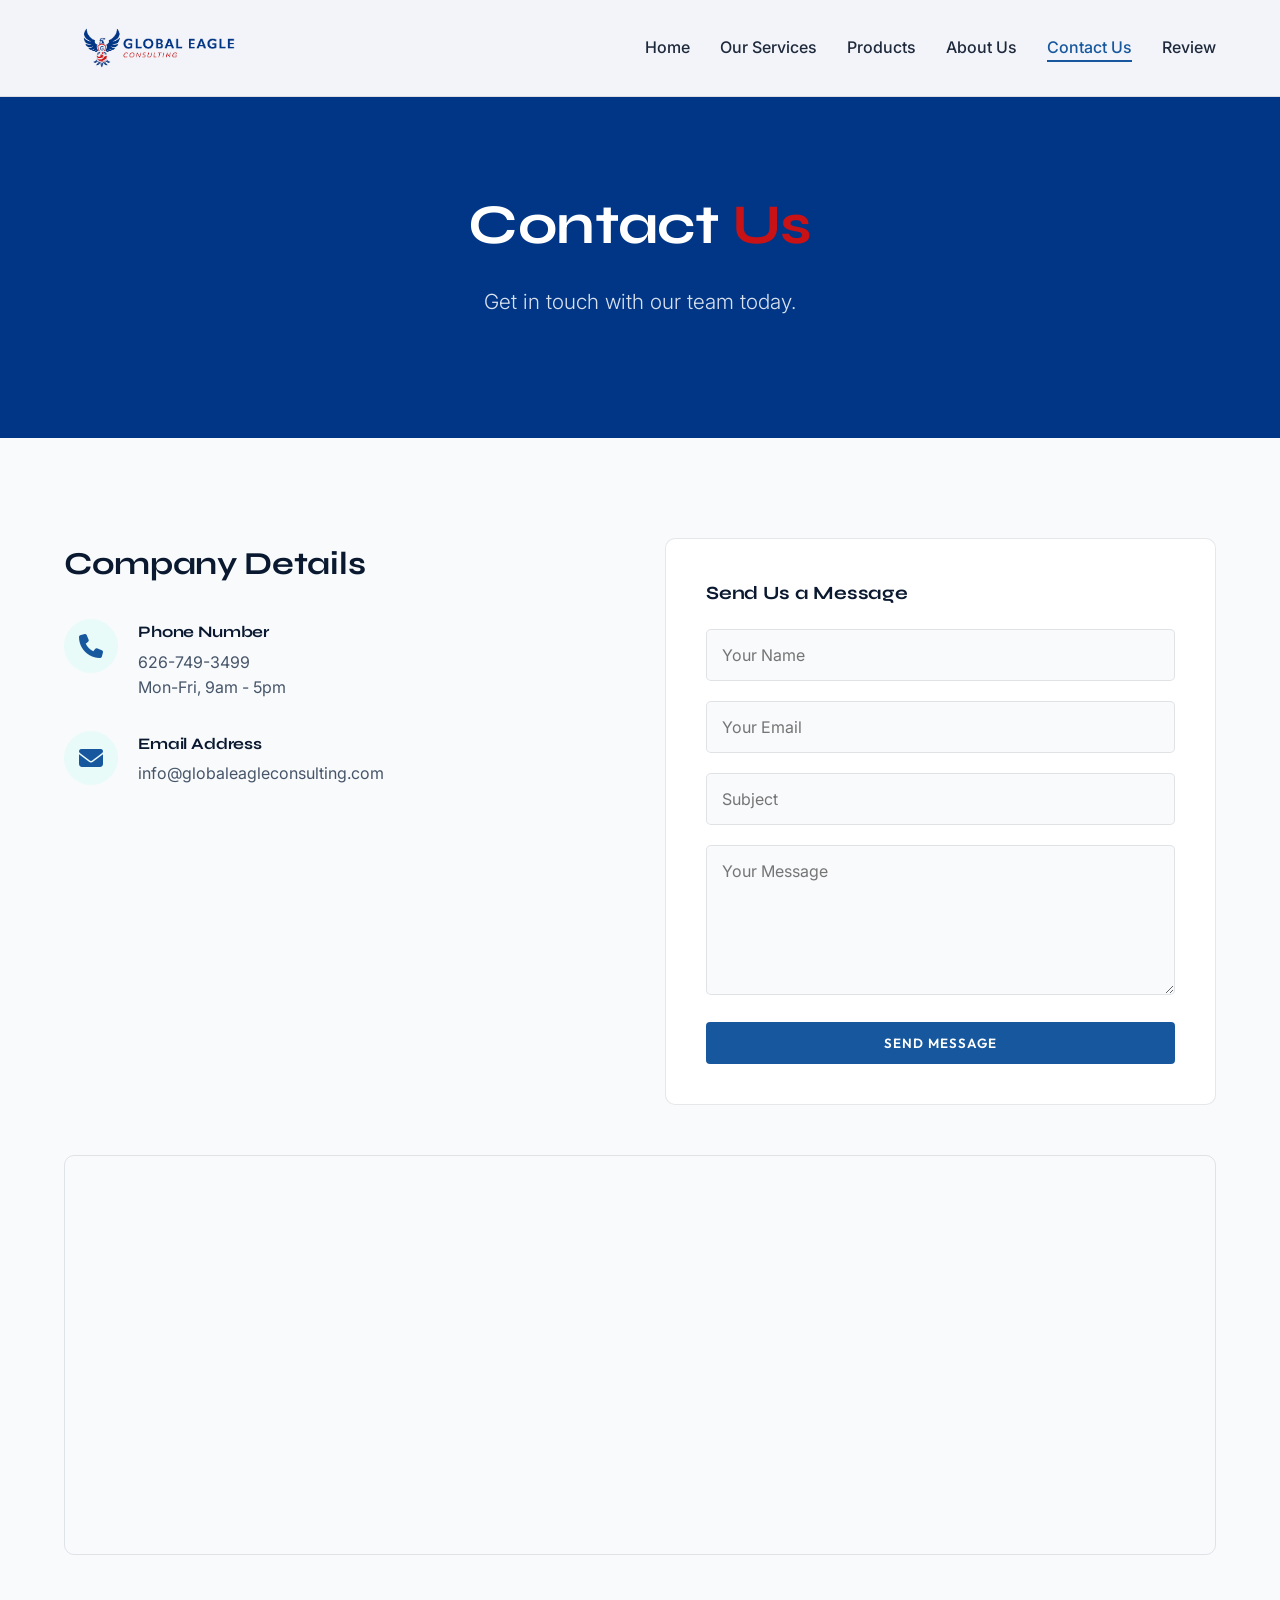
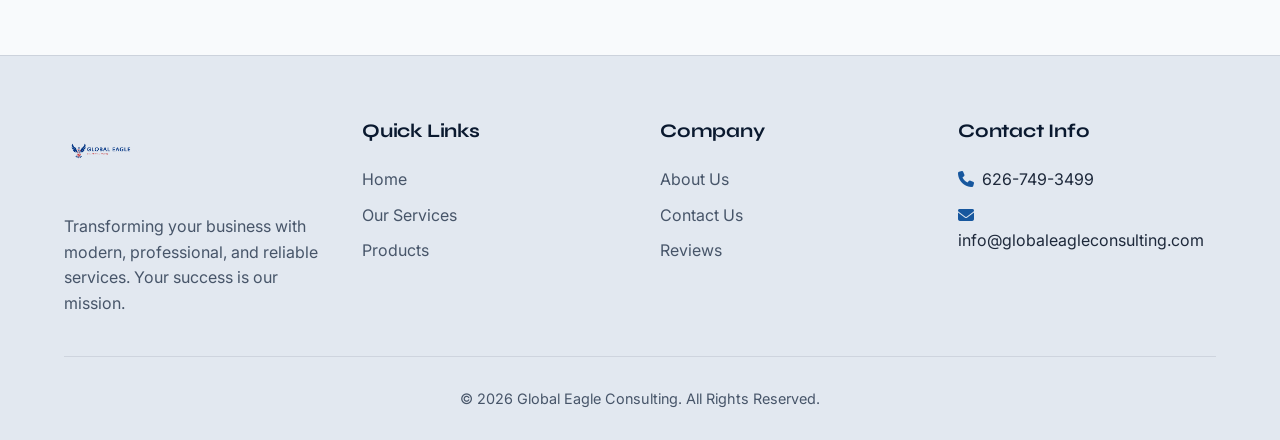
<file: contact.html>
<!DOCTYPE html>
<html lang="en">
<head>
  <meta charset="UTF-8">
  <meta name="viewport" content="width=device-width, initial-scale=1.0">
  <title>Contact Us - Global Eagle Consulting</title>
  <link rel="stylesheet" href="css/style.css">
  <link rel="stylesheet" href="https://cdnjs.cloudflare.com/ajax/libs/font-awesome/6.4.0/css/all.min.css">
</head>
<body>

  <div id="app-header"></div>

  <section class="page-header" style="background-color: #013686; padding-top: 180px; padding-bottom: 120px; border-bottom: none;">
    <div class="animate-on-scroll">
      <h1 style="color: #ffffff; font-size: 3.5rem; margin-bottom: 15px;">Contact <span style="color: #c91216;">Us</span></h1>
      <p style="color: rgba(255, 255, 255, 0.85); font-size: 1.3rem; max-width: 700px; margin: 0 auto; font-weight: 300;">Get in touch with our team today.</p>
    </div>
  </section>

  <section class="section">
    <div class="contact-container animate-on-scroll">
      
      <div class="contact-info">
        <h2 style="margin-bottom: 30px; font-size: 2rem;">Company Details</h2>
        
        <div class="contact-info-item">
          <i class="fas fa-phone"></i>
          <div>
            <h4 style="margin-bottom: 5px;">Phone Number</h4>
            <p style="color: var(--text-muted);">626-749-3499<br>Mon-Fri, 9am - 5pm</p>
          </div>
        </div>
        
        <div class="contact-info-item">
          <i class="fas fa-envelope"></i>
          <div>
            <h4 style="margin-bottom: 5px;">Email Address</h4>
            <p style="color: var(--text-muted);">info@globaleagleconsulting.com</p>
          </div>
        </div>
      </div>

      <div class="contact-form-wrapper">
        <form class="contact-form" onsubmit="event.preventDefault(); alert('Message sent successfully!');">
          <h3 style="margin-bottom: 20px;">Send Us a Message</h3>
          <div class="form-group">
            <input type="text" class="form-control" placeholder="Your Name" required>
          </div>
          <div class="form-group">
            <input type="email" class="form-control" placeholder="Your Email" required>
          </div>
          <div class="form-group">
            <input type="text" class="form-control" placeholder="Subject" required>
          </div>
          <div class="form-group">
            <textarea class="form-control" placeholder="Your Message" required></textarea>
          </div>
          <button type="submit" class="btn btn-solid" style="width: 100%;">Send Message</button>
        </form>
      </div>
      
    </div>

    <div class="map-container animate-on-scroll">
      <iframe src="https://www.google.com/maps/embed?pb=!1m18!1m12!1m3!1d193595.25280018596!2d-74.11976246479007!3d40.69766374853032!2m3!1f0!2f0!3f0!3m2!1i1024!2i768!4f13.1!3m3!1m2!1s0x89c24fa5d33f083b%3A0xc80b8f06e177fe62!2sNew%20York%2C%20NY%2C%20USA!5e0!3m2!1sen!2s!4v1690000000000!5m2!1sen!2s" width="100%" height="100%" style="border:0;" allowfullscreen="" loading="lazy" referrerpolicy="no-referrer-when-downgrade"></iframe>
    </div>
  </section>

  <div id="app-footer"></div>

  <script src="js/components.js"></script>
  <script src="js/main.js"></script>
</body>
</html>
</file>
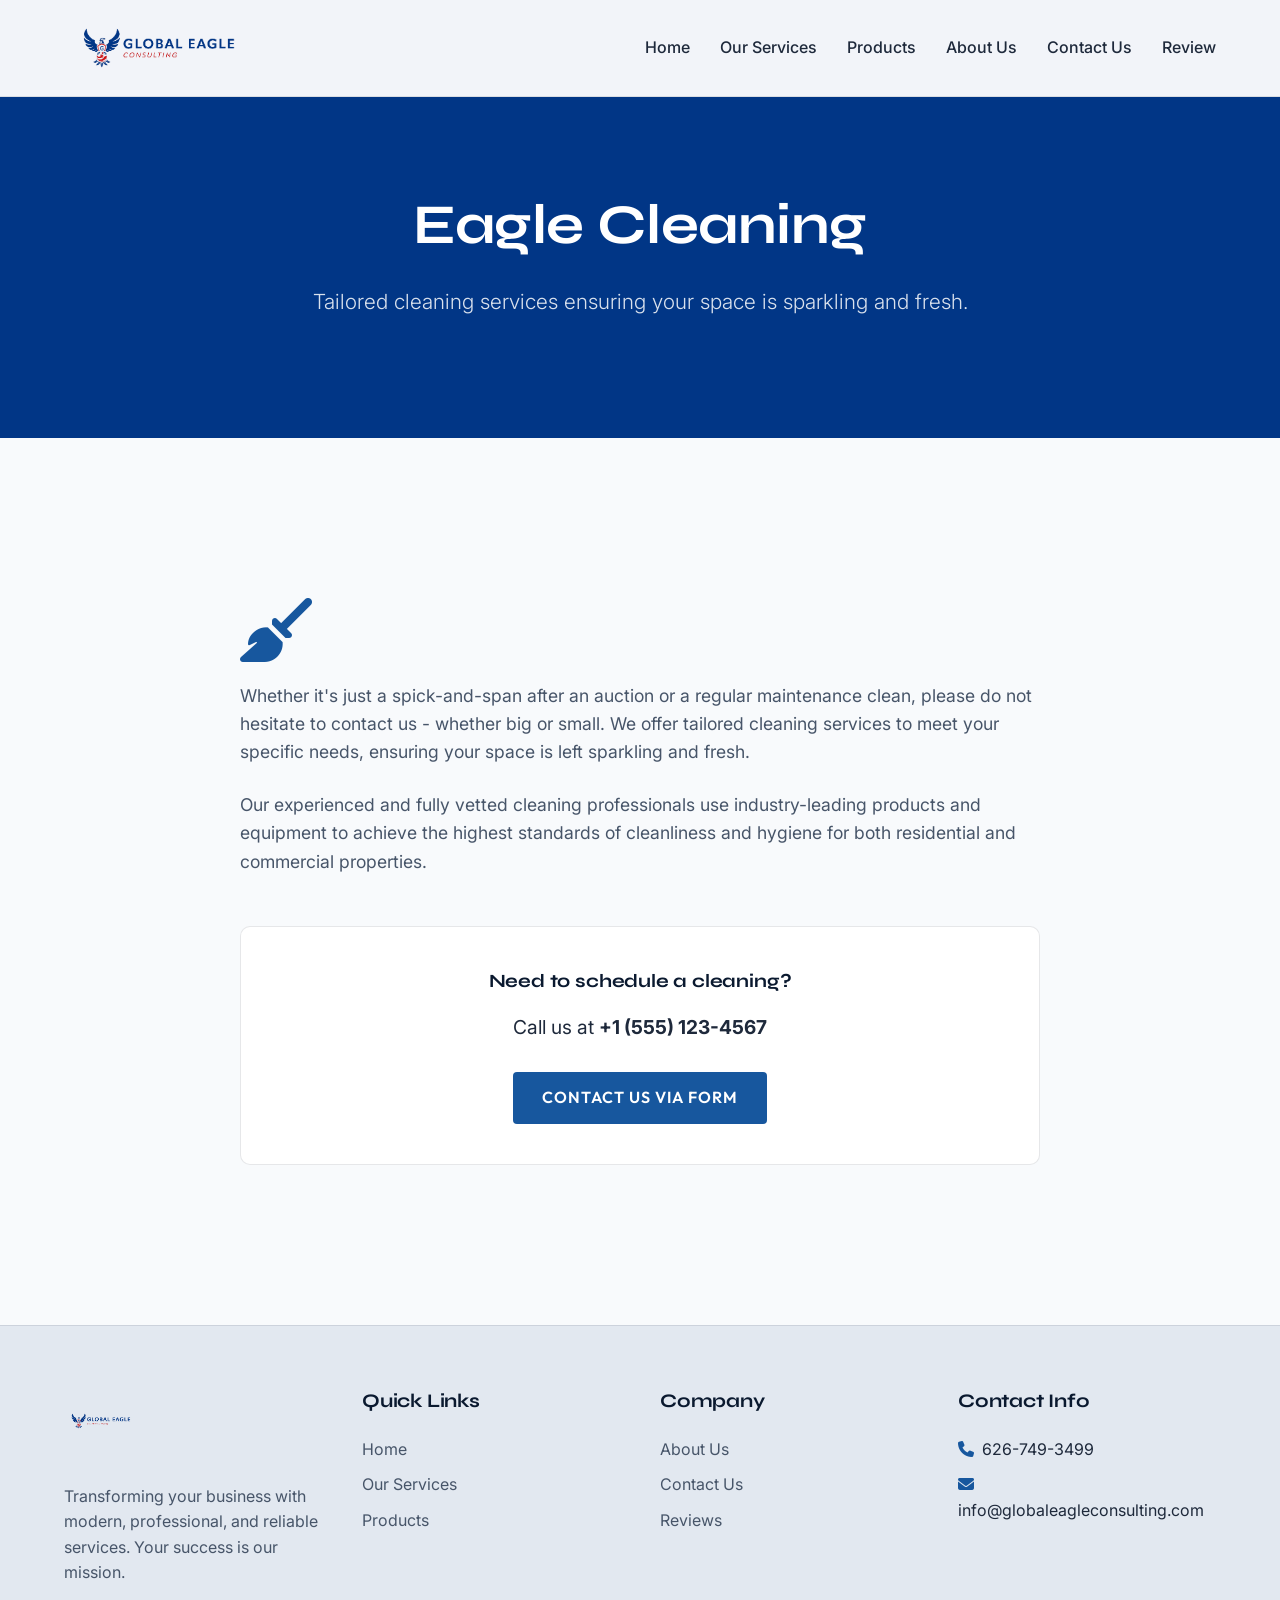
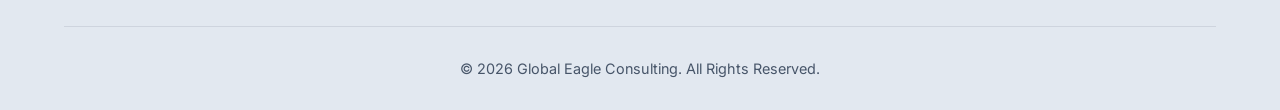
<file: eagle-cleaning.html>
<!DOCTYPE html>
<html lang="en">
<head>
  <meta charset="UTF-8">
  <meta name="viewport" content="width=device-width, initial-scale=1.0">
  <title>Eagle Cleaning - Global Eagle Consulting</title>
  <link rel="stylesheet" href="css/style.css">
  <link rel="stylesheet" href="https://cdnjs.cloudflare.com/ajax/libs/font-awesome/6.4.0/css/all.min.css">
</head>
<body>

  <div id="app-header"></div>

  <section class="page-header" style="background-color: #013686; padding-top: 180px; padding-bottom: 120px; border-bottom: none;">
    <div class="animate-on-scroll">
      <h1 style="color: #ffffff; font-size: 3.5rem; margin-bottom: 15px;">Eagle Cleaning</h1>
      <p style="color: rgba(255, 255, 255, 0.85); font-size: 1.3rem; max-width: 700px; margin: 0 auto; font-weight: 300;">Tailored cleaning services ensuring your space is sparkling and fresh.</p>
    </div>
  </section>

  <section class="section">
    <div class="service-detail-content animate-on-scroll">
      <i class="fas fa-broom" style="font-size: 4rem; color: var(--accent); margin-bottom: 20px;"></i>
      <p>Whether it's just a spick-and-span after an auction or a regular maintenance clean, please do not hesitate to contact us - whether big or small. We offer tailored cleaning services to meet your specific needs, ensuring your space is left sparkling and fresh.</p>
      
      <p>Our experienced and fully vetted cleaning professionals use industry-leading products and equipment to achieve the highest standards of cleanliness and hygiene for both residential and commercial properties.</p>

      <div class="service-contact-box">
        <h3>Need to schedule a cleaning?</h3>
        <p>Call us at <strong>+1 (555) 123-4567</strong></p>
        <a href="contact.html" class="btn btn-solid">Contact Us via Form</a>
      </div>
    </div>
  </section>

  <div id="app-footer"></div>

  <script src="js/components.js"></script>
  <script src="js/main.js"></script>
</body>
</html>
</file>
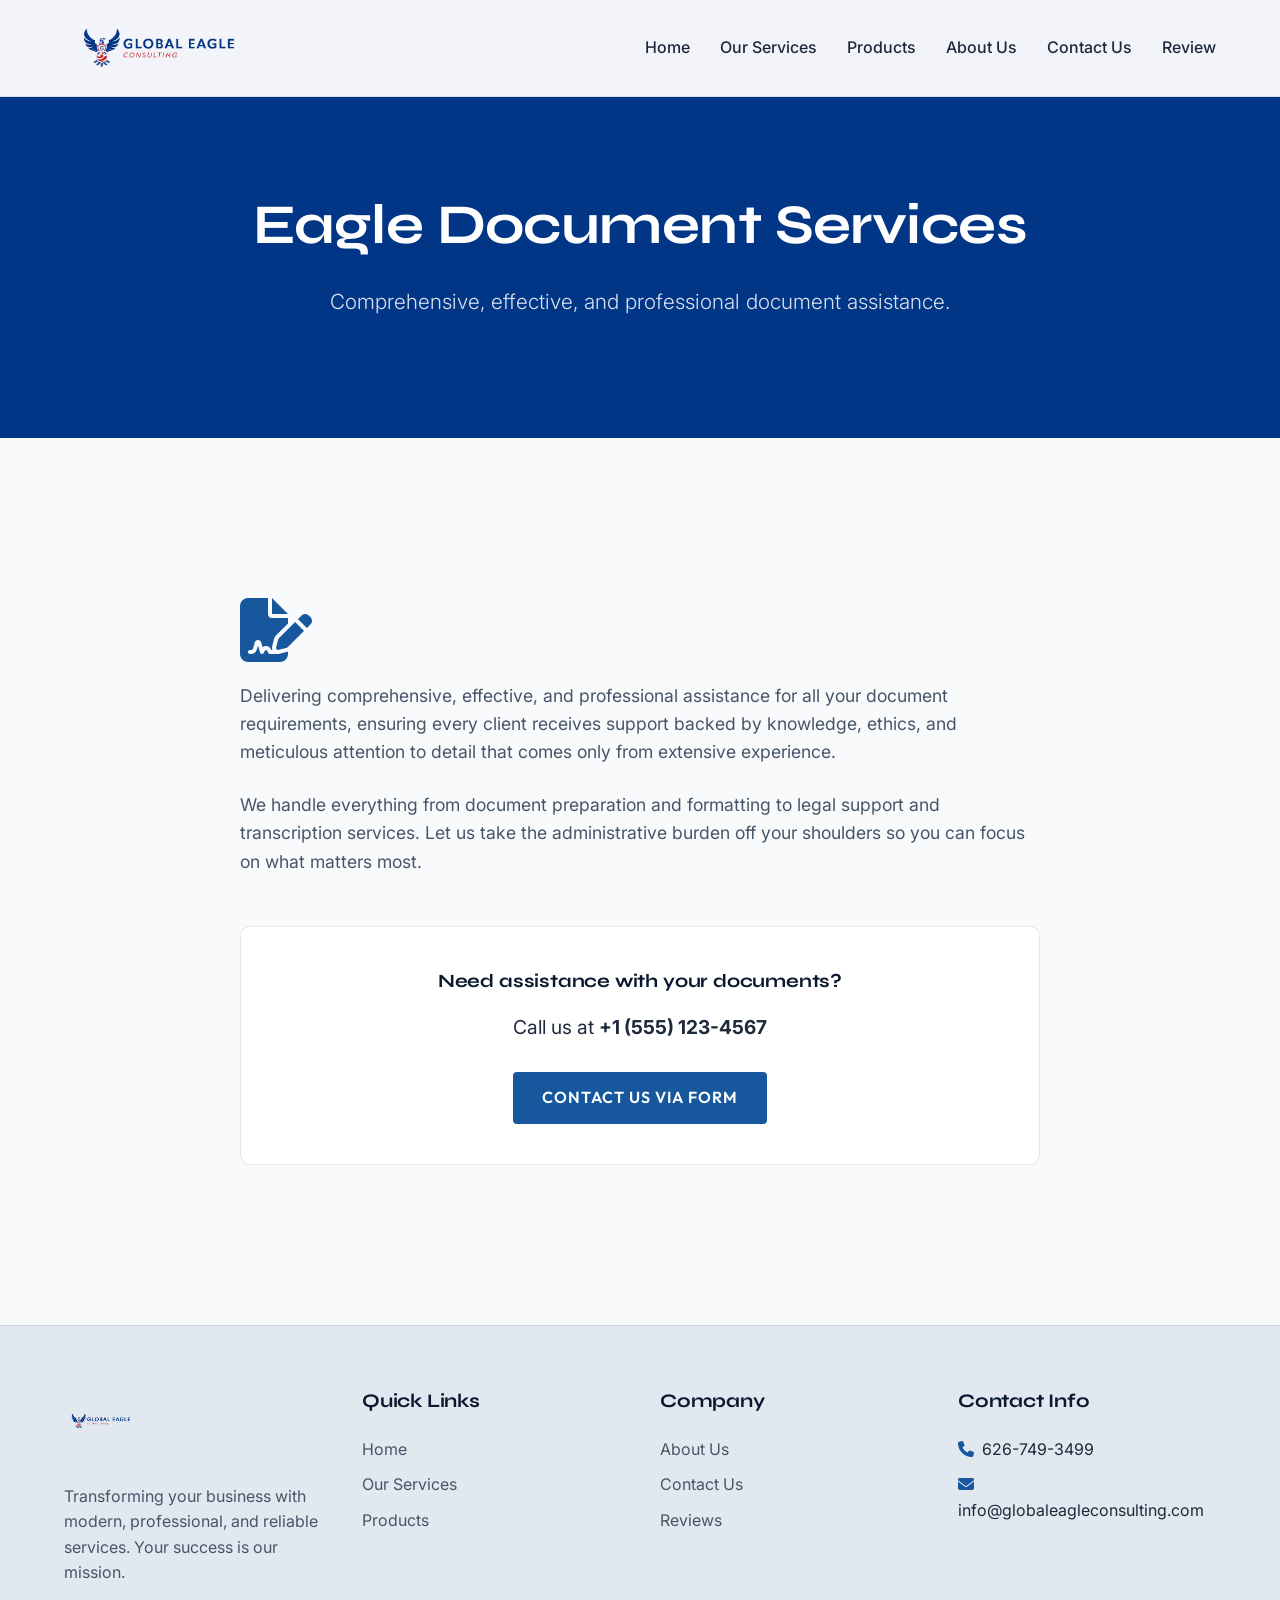
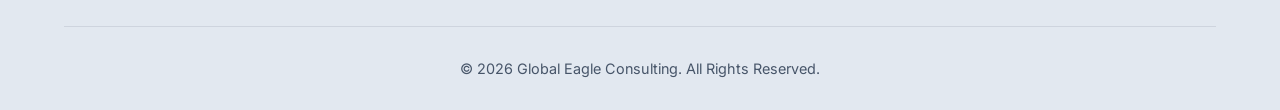
<file: eagle-document.html>
<!DOCTYPE html>
<html lang="en">
<head>
  <meta charset="UTF-8">
  <meta name="viewport" content="width=device-width, initial-scale=1.0">
  <title>Eagle Document Services - Global Eagle Consulting</title>
  <link rel="stylesheet" href="css/style.css">
  <link rel="stylesheet" href="https://cdnjs.cloudflare.com/ajax/libs/font-awesome/6.4.0/css/all.min.css">
</head>
<body>

  <div id="app-header"></div>

  <section class="page-header" style="background-color: #013686; padding-top: 180px; padding-bottom: 120px; border-bottom: none;">
    <div class="animate-on-scroll">
      <h1 style="color: #ffffff; font-size: 3.5rem; margin-bottom: 15px;">Eagle Document Services</h1>
      <p style="color: rgba(255, 255, 255, 0.85); font-size: 1.3rem; max-width: 700px; margin: 0 auto; font-weight: 300;">Comprehensive, effective, and professional document assistance.</p>
    </div>
  </section>

  <section class="section">
    <div class="service-detail-content animate-on-scroll">
      <i class="fas fa-file-signature" style="font-size: 4rem; color: var(--accent); margin-bottom: 20px;"></i>
      <p>Delivering comprehensive, effective, and professional assistance for all your document requirements, ensuring every client receives support backed by knowledge, ethics, and meticulous attention to detail that comes only from extensive experience.</p>
      
      <p>We handle everything from document preparation and formatting to legal support and transcription services. Let us take the administrative burden off your shoulders so you can focus on what matters most.</p>

      <div class="service-contact-box">
        <h3>Need assistance with your documents?</h3>
        <p>Call us at <strong>+1 (555) 123-4567</strong></p>
        <a href="contact.html" class="btn btn-solid">Contact Us via Form</a>
      </div>
    </div>
  </section>

  <div id="app-footer"></div>

  <script src="js/components.js"></script>
  <script src="js/main.js"></script>
</body>
</html>
</file>
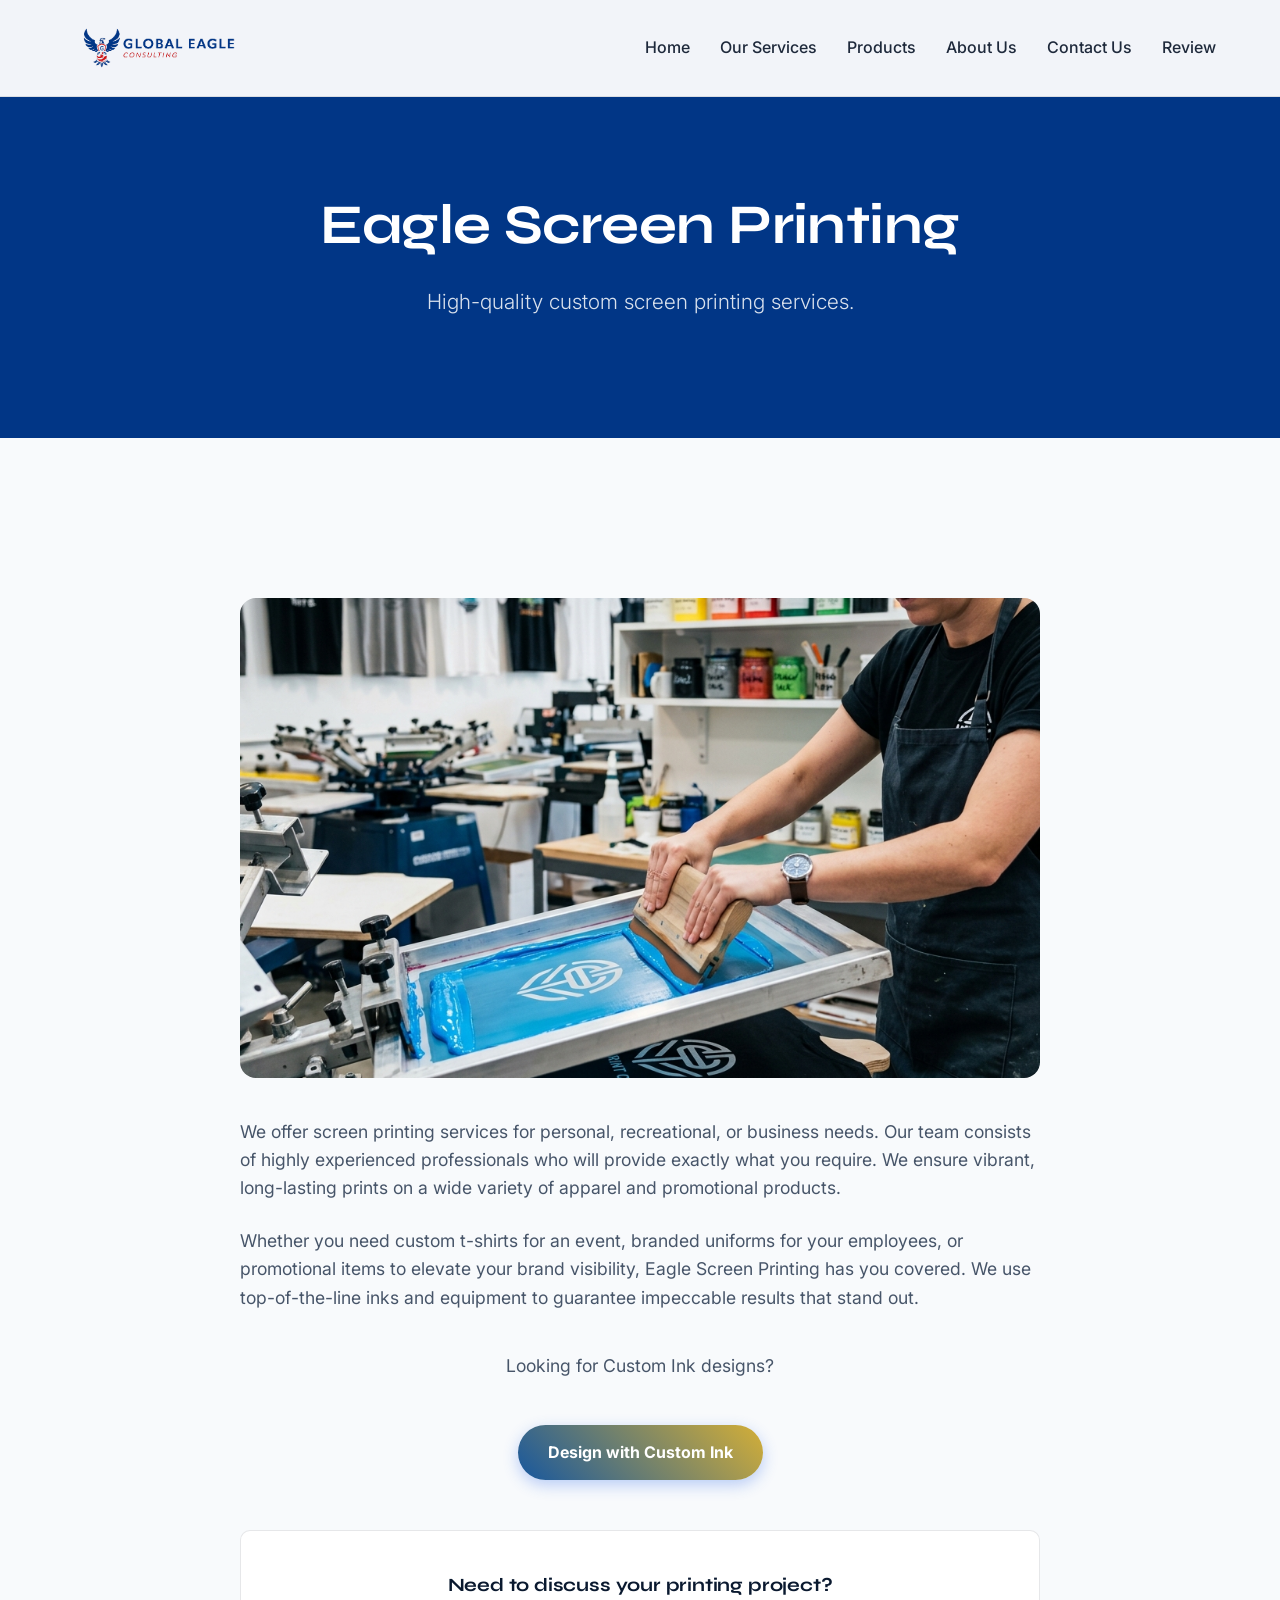
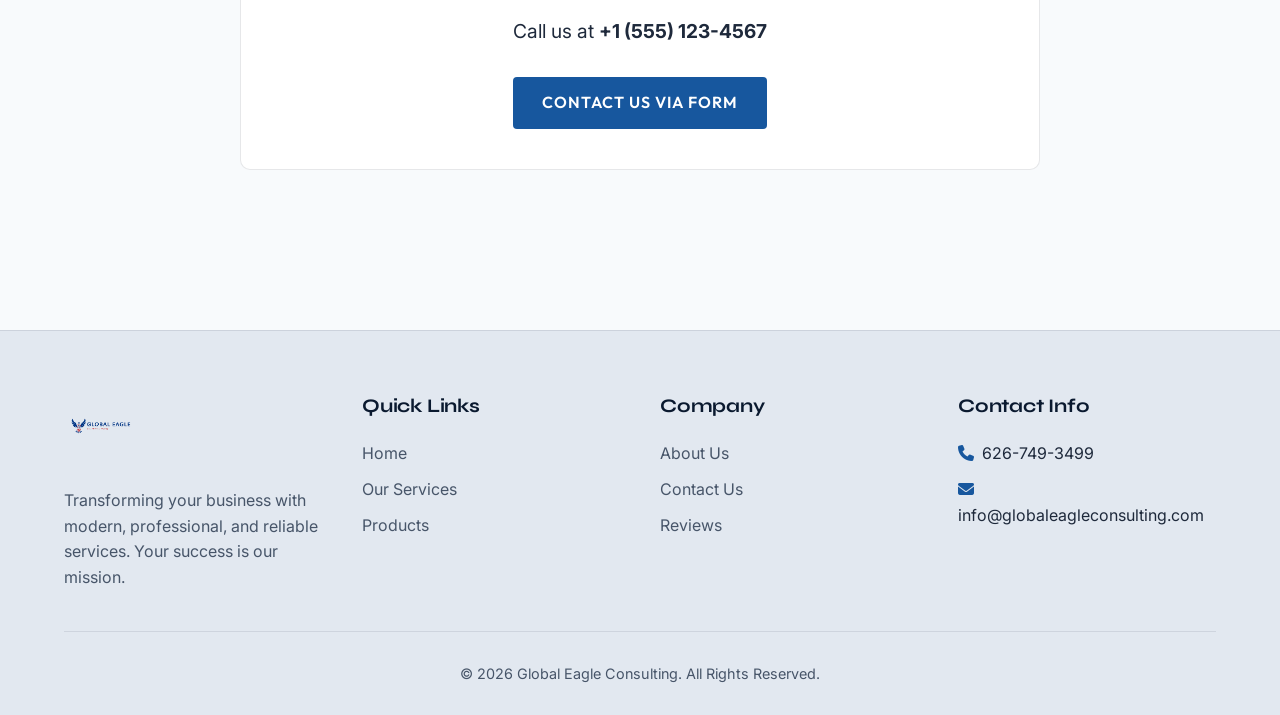
<file: eagle-screen-printing.html>
<!DOCTYPE html>
<html lang="en">
<head>
  <meta charset="UTF-8">
  <meta name="viewport" content="width=device-width, initial-scale=1.0">
  <title>Eagle Screen Printing - Global Eagle Consulting</title>
  <link rel="stylesheet" href="css/style.css">
  <link rel="stylesheet" href="https://cdnjs.cloudflare.com/ajax/libs/font-awesome/6.4.0/css/all.min.css">
</head>
<body>

  <div id="app-header"></div>

  <section class="page-header" style="background-color: #013686; padding-top: 180px; padding-bottom: 120px; border-bottom: none;">
    <div class="animate-on-scroll">
      <h1 style="color: #ffffff; font-size: 3.5rem; margin-bottom: 15px;">Eagle Screen Printing</h1>
      <p style="color: rgba(255, 255, 255, 0.85); font-size: 1.3rem; max-width: 700px; margin: 0 auto; font-weight: 300;">High-quality custom screen printing services.</p>
    </div>
  </section>

  <section class="section">
    <div class="service-detail-content animate-on-scroll">
      <div style="margin-bottom: 40px; border-radius: 16px; overflow: hidden; max-height: 480px;">
        <img src="images/screen_printing_branding.png" alt="Eagle Screen Printing Workshop" style="width: 100%; height: 480px; object-fit: cover; display: block;">
      </div>
      <p>We offer screen printing services for personal, recreational, or business needs. Our team consists of highly experienced professionals who will provide exactly what you require. We ensure vibrant, long-lasting prints on a wide variety of apparel and promotional products.</p>
      
      <p>Whether you need custom t-shirts for an event, branded uniforms for your employees, or promotional items to elevate your brand visibility, Eagle Screen Printing has you covered. We use top-of-the-line inks and equipment to guarantee impeccable results that stand out.</p>

      <div style="text-align: center; margin-top: 40px; margin-bottom: 40px;">
        <p style="font-size: 1.1rem; margin-bottom: 15px;">Looking for Custom Ink designs?</p>
        <a href="https://www.customink.com/" target="_blank" class="custom-ink-link">Design with Custom Ink</a>
      </div>
      
      <div class="service-contact-box">
        <h3>Need to discuss your printing project?</h3>
        <p>Call us at <strong>+1 (555) 123-4567</strong></p>
        <a href="contact.html" class="btn btn-solid">Contact Us via Form</a>
      </div>
    </div>
  </section>

  <div id="app-footer"></div>

  <script src="js/components.js"></script>
  <script src="js/main.js"></script>
</body>
</html>
</file>
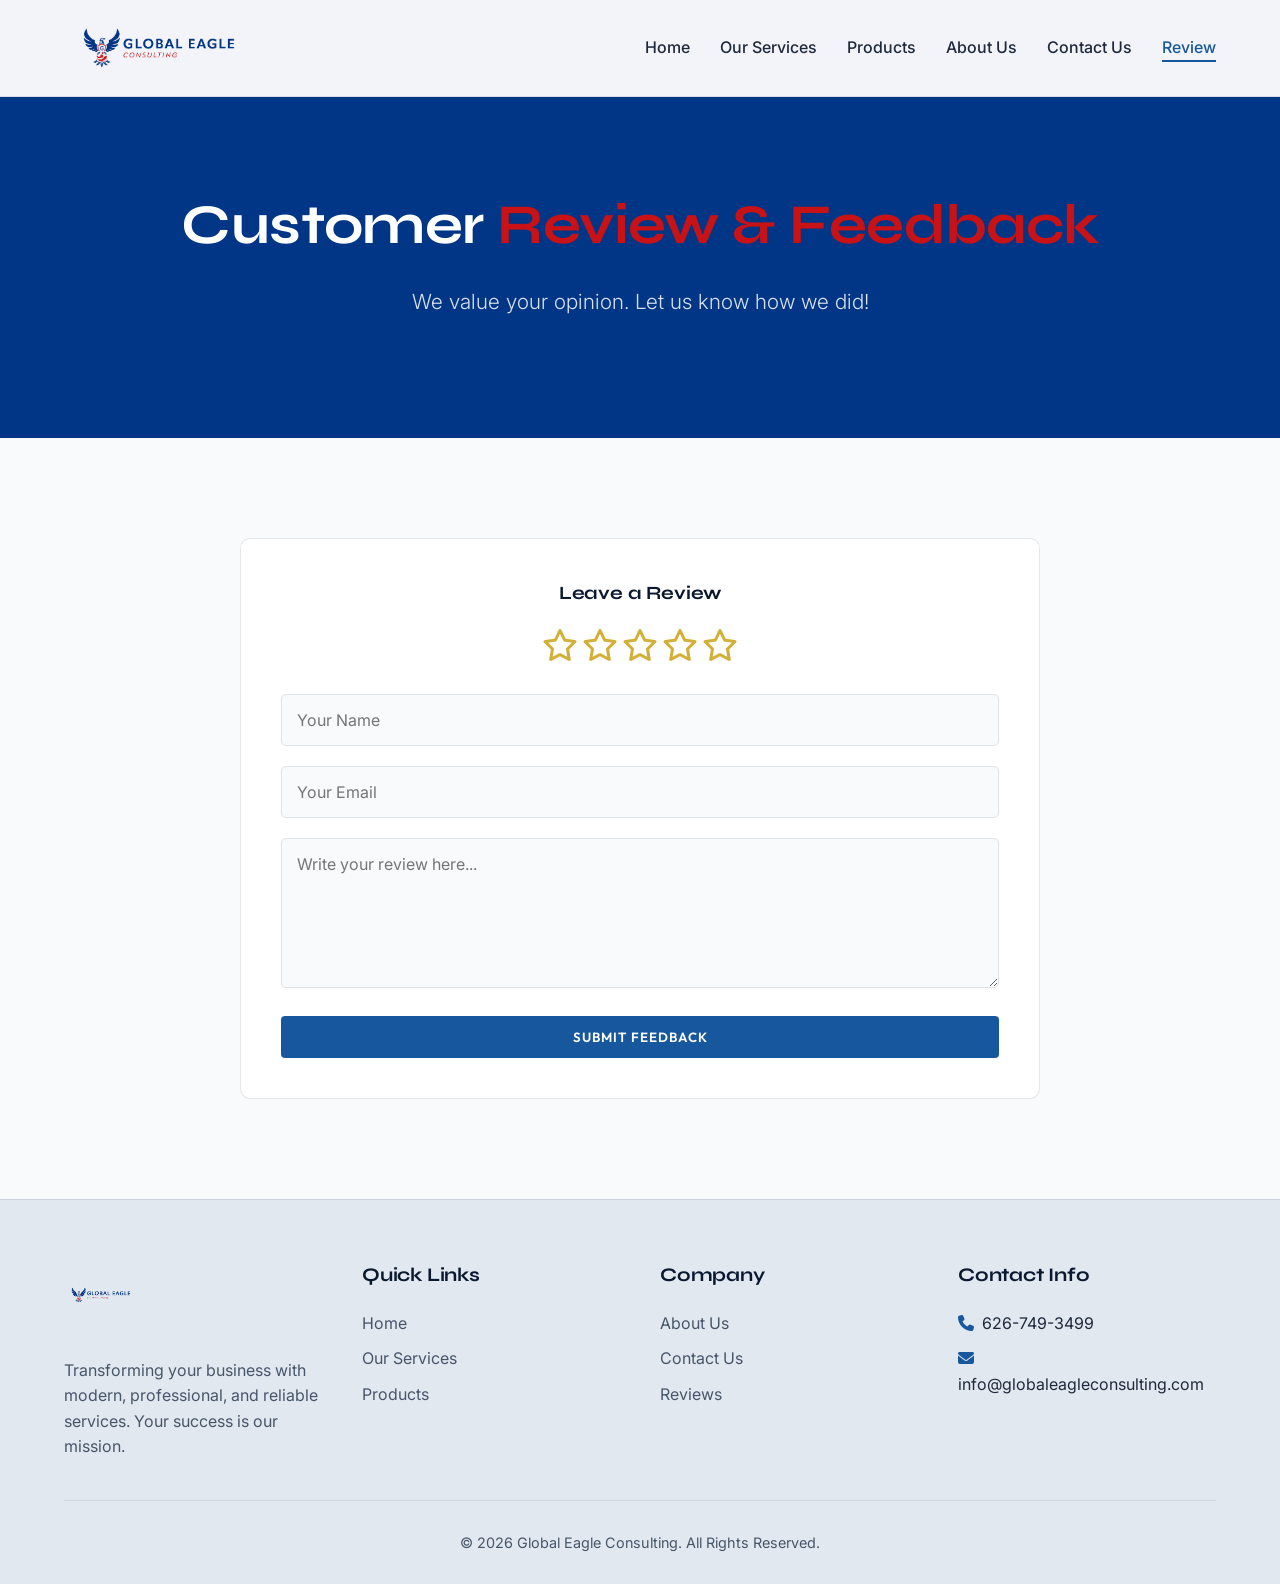
<file: review.html>
<!DOCTYPE html>
<html lang="en">
<head>
  <meta charset="UTF-8">
  <meta name="viewport" content="width=device-width, initial-scale=1.0">
  <title>Leave a Review - Global Eagle Consulting</title>
  <link rel="stylesheet" href="css/style.css">
  <link rel="stylesheet" href="https://cdnjs.cloudflare.com/ajax/libs/font-awesome/6.4.0/css/all.min.css">
</head>
<body>

  <div id="app-header"></div>

  <section class="page-header" style="background-color: #013686; padding-top: 180px; padding-bottom: 120px; border-bottom: none;">
    <div class="animate-on-scroll">
      <h1 style="color: #ffffff; font-size: 3.5rem; margin-bottom: 15px;">Customer <span style="color: #c91216;">Review & Feedback</span></h1>
      <p style="color: rgba(255, 255, 255, 0.85); font-size: 1.3rem; max-width: 700px; margin: 0 auto; font-weight: 300;">We value your opinion. Let us know how we did!</p>
    </div>
  </section>

  <section class="section">
    <div class="contact-container animate-on-scroll" style="display: block; max-width: 800px; margin: 0 auto;">
      
      <div class="contact-form-wrapper">
        <form class="contact-form" onsubmit="event.preventDefault(); alert('Review submitted successfully!');">
          <h3 style="margin-bottom: 20px; text-align: center;">Leave a Review</h3>
          <div class="form-group" style="text-align: center; margin-bottom: 30px;">
            <i class="far fa-star" style="font-size: 2rem; color: var(--gold); cursor: pointer;"></i>
            <i class="far fa-star" style="font-size: 2rem; color: var(--gold); cursor: pointer;"></i>
            <i class="far fa-star" style="font-size: 2rem; color: var(--gold); cursor: pointer;"></i>
            <i class="far fa-star" style="font-size: 2rem; color: var(--gold); cursor: pointer;"></i>
            <i class="far fa-star" style="font-size: 2rem; color: var(--gold); cursor: pointer;"></i>
          </div>
          <div class="form-group">
            <input type="text" class="form-control" placeholder="Your Name" required>
          </div>
          <div class="form-group">
            <input type="email" class="form-control" placeholder="Your Email" required>
          </div>
          <div class="form-group">
            <textarea class="form-control" placeholder="Write your review here..." required></textarea>
          </div>
          <button type="submit" class="btn btn-solid" style="width: 100%;">Submit Feedback</button>
        </form>
      </div>
      
    </div>
  </section>

  <div id="app-footer"></div>

  <script src="js/components.js"></script>
  <script src="js/main.js"></script>
</body>
</html>
</file>
<file: css/style.css>
@import url('https://fonts.googleapis.com/css2?family=Syne:wght@400;600;700;800&family=Outfit:wght@300;400;500;600;700;800&family=Inter:wght@300;400;500;600&display=swap');

:root {
  --primary: #0A192F; /* Deep corporate navy */
  --secondary: #ffffff;
  --accent: #17579E; /* Professional blue */
  --gold: #D4AF37; /* Sophisticated gold */
  --text-main: #1E293B;
  --text-muted: #475569;
  --bg-color: #F8FAFC;
  --glass-bg: rgba(255, 255, 255, 0.95);
  --glass-border: rgba(10, 25, 47, 0.1);
  --transition: all 0.3s ease;
}

* {
  margin: 0;
  padding: 0;
  box-sizing: border-box;
}

body {
  font-family: 'Inter', sans-serif;
  background-color: var(--bg-color);
  color: var(--text-main);
  line-height: 1.6;
  overflow-x: hidden;
}

h1, h2, h3, h4, h5, h6 {
  font-family: 'Syne', 'Outfit', sans-serif;
  color: var(--primary);
  font-weight: 700;
  letter-spacing: -0.01em;
}

a {
  text-decoration: none;
  color: var(--accent);
  transition: var(--transition);
}

a:hover {
  color: var(--gold);
}

/* Header & Navigation */
header {
  position: fixed;
  top: 0;
  width: 100%;
  padding: 20px 5%;
  overflow: visible;
  display: flex;
  justify-content: space-between;
  align-items: center;
  background: var(--glass-bg);
  backdrop-filter: blur(15px);
  -webkit-backdrop-filter: blur(15px);
  border-bottom: 1px solid var(--glass-border);
  z-index: 1000;
  transition: var(--transition);
}

header.scrolled {
  padding: 15px 5%;
  background: rgba(255, 255, 255, 0.65);
  box-shadow: 0 4px 15px rgba(0, 0, 0, 0.05);
  backdrop-filter: blur(15px);
  -webkit-backdrop-filter: blur(15px);
}

.logo {
  font-family: 'Outfit', sans-serif;
  font-size: 1.5rem;
  font-weight: 800;
  color: var(--primary);
  display: flex;
  align-items: center;
  gap: 10px;
}

.logo span {
  color: var(--accent);
}

.nav-links {
  list-style: none;
  display: flex;
  gap: 30px;
}

.nav-links li a {
  color: var(--text-main);
  font-weight: 500;
  font-size: 1rem;
  position: relative;
}

.nav-links li a::after {
  content: '';
  position: absolute;
  width: 0;
  height: 2px;
  bottom: -5px;
  left: 0;
  background-color: var(--accent);
  transition: var(--transition);
}

.nav-links li a:hover::after,
.nav-links li a.active::after {
  width: 100%;
}

.nav-links li a.active {
  color: var(--accent);
}

.mobile-menu-btn {
  display: none;
  color: var(--primary);
  font-size: 1.5rem;
  cursor: pointer;
}

/* Buttons */
.btn {
  display: inline-block;
  padding: 12px 28px;
  border-radius: 4px;
  font-family: 'Outfit', sans-serif;
  font-weight: 600;
  text-transform: uppercase;
  letter-spacing: 1px;
  cursor: pointer;
  transition: var(--transition);
  border: 1px solid transparent;
}

.btn-primary {
  background-color: transparent;
  color: var(--accent);
  border-color: var(--accent);
}

.btn-primary:hover {
  background-color: rgba(100, 255, 218, 0.1);
  transform: translateY(-3px);
  box-shadow: 0 10px 20px rgba(0,0,0,0.2);
}

.btn-solid {
  background-color: var(--accent);
  color: #fff;
}

.btn-solid:hover {
  background-color: var(--gold);
  color: #fff;
  transform: translateY(-3px);
}

/* Hero Section */
.hero {
  height: 100vh;
  position: relative;
  display: flex;
  align-items: center;
  padding: 0 5%;
  overflow: hidden;
}

.hero-slider {
  position: absolute;
  top: 0;
  left: 0;
  width: 100%;
  height: 100%;
  z-index: -1;
}

.slide {
  position: absolute;
  top: 0;
  left: 0;
  width: 100%;
  height: 100%;
  opacity: 0;
  transition: opacity 1s ease-in-out;
  background-size: cover;
  background-position: center;
}

.slide.active {
  opacity: 1;
}

.slide::after {
  content: '';
  position: absolute;
  top: 0;
  left: 0;
  width: 100%;
  height: 100%;
  background: linear-gradient(90deg, rgba(30,41,59,0.8) 0%, rgba(30,41,59,0.5) 50%, rgba(30,41,59,0.2) 100%);
}

.hero-content {
  max-width: 800px;
  z-index: 1;
  animation: fadeInUp 1s ease-out forwards;
}

.hero-content h1 {
  font-size: 4.5rem;
  line-height: 1.1;
  margin-bottom: 20px;
  background: linear-gradient(45deg, #ffffff, #cbd5e1);
  -webkit-background-clip: text;
  -webkit-text-fill-color: transparent;
}

.hero-content p {
  font-size: 1.2rem;
  color: #f1f5f9;
  margin-bottom: 40px;
  max-width: 600px;
}

/* Sections */
.section {
  padding: 100px 5%;
}

/* Who We Are Section */
#who-we-are-section {
  position: relative;
  padding: 100px 5%;
  background-color: var(--bg-color);
}

.who-we-are-content {
  display: flex;
  align-items: center;
  justify-content: space-between;
  gap: 50px;
  max-width: 1200px;
  margin: 0 auto;
}

@media (max-width: 900px) {
  .who-we-are-content {
    flex-direction: column;
  }
}

.who-we-are-box {
  flex: 1;
  max-width: 600px;
  background: rgba(10, 25, 47, 0.95);
  backdrop-filter: blur(10px);
  -webkit-backdrop-filter: blur(10px);
  border: 1px solid rgba(212, 175, 55, 0.3); /* Gold border for a touch of class */
  border-radius: 12px;
  padding: 40px;
  color: #fff;
  box-shadow: 0 20px 40px rgba(0,0,0,0.3);
}

.who-we-are-image {
  flex: 1;
  border-radius: 12px;
  overflow: hidden;
  box-shadow: 0 20px 40px rgba(0,0,0,0.15);
}

.who-we-are-image img {
  width: 100%;
  height: 100%;
  display: block;
  object-fit: cover;
}

.who-we-are-box h2 {
  color: #fff;
  font-size: 2.8rem;
  margin-bottom: 10px;
}

.who-we-are-box .subtitle {
  color: var(--gold);
  font-weight: 500;
  font-size: 1.1rem;
  margin-bottom: 25px;
}

.who-we-are-box p {
  margin-bottom: 35px;
  line-height: 1.6;
  color: #e2e8f0;
  font-size: 1rem;
}

.btn-outline {
  display: inline-block;
  padding: 12px 28px;
  border-radius: 4px;
  font-family: 'Outfit', sans-serif;
  font-weight: 600;
  text-transform: uppercase;
  letter-spacing: 1px;
  cursor: pointer;
  transition: var(--transition);
  background-color: transparent;
  color: #fff;
  border: 1px solid #fff;
}

.btn-outline:hover {
  background-color: #fff;
  color: var(--primary);
}

.section-title {
  font-size: 2.5rem;
  margin-bottom: 15px;
  position: relative;
  display: inline-block;
}

.section-title::after {
  content: '';
  position: absolute;
  width: 50%;
  height: 3px;
  bottom: -10px;
  left: 0;
  background-color: var(--accent);
}

.section-subtitle {
  color: var(--text-muted);
  margin-bottom: 50px;
  font-size: 1.1rem;
}

/* Services Cards */
.services-grid {
  display: grid;
  grid-template-columns: repeat(auto-fit, minmax(350px, 1fr));
  gap: 30px;
}

/* Flip Cards */
.flip-card {
  background-color: transparent;
  height: 400px;
  perspective: 1000px;
  cursor: pointer;
}

.flip-card-inner {
  position: relative;
  width: 100%;
  height: 100%;
  text-align: center;
  transition: transform 0.6s cubic-bezier(0.4, 0.2, 0.2, 1);
  transform-style: preserve-3d;
  border-radius: 15px;
  box-shadow: 0 10px 30px rgba(0,0,0,0.08);
}

.flip-card:hover .flip-card-inner {
  transform: rotateY(180deg);
}

.flip-card-front, .flip-card-back {
  position: absolute;
  width: 100%;
  height: 100%;
  -webkit-backface-visibility: hidden;
  backface-visibility: hidden;
  border-radius: 15px;
  overflow: hidden;
  display: flex;
  flex-direction: column;
  justify-content: center;
  align-items: center;
  padding: 30px;
}

.flip-card-front {
  background-color: var(--primary);
  background-size: cover;
  background-position: center;
}

.flip-card-front::before {
  content: '';
  position: absolute;
  top: 0; left: 0; right: 0; bottom: 0;
  background: rgba(0, 0, 0, 0.25);
  z-index: 1;
  transition: var(--transition);
}

.flip-card:hover .flip-card-front::before {
  background: rgba(0, 0, 0, 0.45);
}

.flip-card-front > * {
  z-index: 2;
  position: relative;
}

.flip-card-front .service-icon {
  font-size: 3.5rem;
  color: #fff;
  margin-bottom: 20px;
  filter: drop-shadow(0 2px 4px rgba(0,0,0,0.6));
  display: inline-flex;
  align-items: center;
  justify-content: center;
  width: 80px;
  height: 80px;
  border-radius: 50%;
  background: rgba(255,255,255,0.12);
  border: 2px solid rgba(255,255,255,0.35);
  backdrop-filter: blur(6px);
  transition: transform 0.4s cubic-bezier(0.34,1.56,0.64,1), box-shadow 0.4s ease, background 0.4s ease;
  font-size: 2.2rem;
  animation: iconFloat 3s ease-in-out infinite;
}

@keyframes iconFloat {
  0%, 100% { transform: translateY(0px); }
  50% { transform: translateY(-6px); }
}

.flip-card:hover .flip-card-front .service-icon {
  transform: scale(1.15) translateY(-4px);
  background: rgba(255,255,255,0.25);
  border-color: rgba(255,255,255,0.8);
  box-shadow: 0 0 0 6px rgba(255,255,255,0.12), 0 0 24px rgba(255,255,255,0.35);
  animation: none;
}

.flip-card-front h3 {
  color: #fff;
  font-size: 1.6rem;
  margin-bottom: 0;
  text-shadow: 0 2px 4px rgba(0,0,0,0.6);
}

.flip-card-back {
  background-color: var(--secondary);
  color: var(--text-main);
  transform: rotateY(180deg);
  border: 1px solid var(--glass-border);
}

.flip-card-back h3 {
  font-size: 1.4rem;
  margin-bottom: 15px;
  color: var(--primary);
}

.flip-card-back p {
  margin-bottom: 25px;
  color: var(--text-muted);
  font-size: 1rem;
  flex-grow: 1;
}

.service-link {
  display: inline-flex;
  align-items: center;
  gap: 10px;
  font-family: 'Outfit', sans-serif;
  font-weight: 600;
  font-size: 0.9rem;
  text-transform: uppercase;
}

.service-link i {
  transition: var(--transition);
}

.flip-card-back:hover .service-link i {
  transform: translateX(5px);
}

/* Service Detail Page */
.page-header {
  padding: 150px 5% 80px;
  background: var(--secondary);
  text-align: center;
  border-bottom: 1px solid var(--glass-border);
}

.page-header h1 {
  font-size: 3.5rem;
  margin-bottom: 20px;
}

.service-detail-content {
  max-width: 800px;
  margin: 0 auto;
  padding: 60px 0;
}

.service-detail-content p {
  margin-bottom: 25px;
  font-size: 1.1rem;
  color: var(--text-muted);
}

.service-contact-box {
  background: var(--glass-bg);
  padding: 40px;
  border-radius: 10px;
  border: 1px solid var(--glass-border);
  margin-top: 50px;
  text-align: center;
}

.service-contact-box h3 {
  margin-bottom: 15px;
}

.service-contact-box p {
  color: var(--text-main);
  font-size: 1.2rem;
  margin-bottom: 30px;
}

/* Store / Products */
.products-grid {
  display: grid;
  grid-template-columns: repeat(auto-fill, minmax(250px, 1fr));
  gap: 30px;
}

.product-card {
  background: var(--secondary);
  border-radius: 10px;
  overflow: hidden;
  transition: var(--transition);
  border: 1px solid var(--glass-border);
}

.product-card:hover {
  transform: translateY(-5px);
  box-shadow: 0 15px 30px rgba(0,0,0,0.3);
}

.product-img {
  width: 100%;
  height: 250px;
  object-fit: cover;
  border-bottom: 1px solid var(--glass-border);
}

.product-info {
  padding: 20px;
  text-align: center;
}

.product-title {
  font-size: 1.2rem;
  margin-bottom: 10px;
}

.product-price {
  color: var(--accent);
  font-weight: 700;
  font-size: 1.3rem;
}

/* Contact / Forms */
.contact-container {
  display: grid;
  grid-template-columns: 1fr 1fr;
  gap: 50px;
}

@media (max-width: 768px) {
  .contact-container {
    grid-template-columns: 1fr;
  }
}

.contact-info-item {
  display: flex;
  align-items: flex-start;
  gap: 20px;
  margin-bottom: 30px;
}

.contact-info-item i {
  font-size: 1.5rem;
  color: var(--accent);
  background: rgba(100, 255, 218, 0.1);
  padding: 15px;
  border-radius: 50%;
}

.contact-form {
  background: var(--secondary);
  padding: 40px;
  border-radius: 10px;
  border: 1px solid var(--glass-border);
}

.form-group {
  margin-bottom: 20px;
}

.form-control {
  width: 100%;
  padding: 15px;
  background: #f8fafc;
  border: 1px solid var(--glass-border);
  border-radius: 5px;
  color: var(--text-main);
  font-family: 'Inter', sans-serif;
  font-size: 1rem;
  transition: var(--transition);
}

.form-control:focus {
  outline: none;
  border-color: var(--accent);
  box-shadow: 0 0 0 2px rgba(100, 255, 218, 0.2);
}

textarea.form-control {
  min-height: 150px;
  resize: vertical;
}

/* Map */
.map-container {
  width: 100%;
  height: 400px;
  border-radius: 10px;
  overflow: hidden;
  margin-top: 50px;
  border: 1px solid var(--glass-border);
}

/* Footer */
footer {
  background: #e2e8f0;
  padding: 60px 5% 30px;
  border-top: 1px solid var(--glass-border);
}

.footer-content {
  display: grid;
  grid-template-columns: repeat(auto-fit, minmax(250px, 1fr));
  gap: 40px;
  margin-bottom: 40px;
}

.footer-col h4 {
  font-size: 1.2rem;
  margin-bottom: 20px;
  color: var(--primary);
}

.footer-links {
  list-style: none;
}

.footer-links li {
  margin-bottom: 10px;
}

.footer-links a {
  color: var(--text-muted);
}

.footer-links a:hover {
  color: var(--accent);
  padding-left: 5px;
}

.footer-bottom {
  text-align: center;
  padding-top: 30px;
  border-top: 1px solid rgba(30,41,59,0.1);
  color: var(--text-muted);
  font-size: 0.9rem;
}

/* Animations */
@keyframes fadeInUp {
  from {
    opacity: 0;
    transform: translateY(30px);
  }
  to {
    opacity: 1;
    transform: translateY(0);
  }
}

.animate-on-scroll {
  opacity: 0;
  transform: translateY(30px);
  transition: opacity 0.8s ease-out, transform 0.8s ease-out;
}

.animate-on-scroll.is-visible {
  opacity: 1;
  transform: translateY(0);
}

/* Special Note Link */
.custom-ink-link {
  display: inline-block;
  margin-top: 30px;
  padding: 15px 30px;
  background: linear-gradient(45deg, var(--accent), var(--gold));
  color: #fff;
  font-weight: 700;
  border-radius: 30px;
  text-decoration: none;
  box-shadow: 0 5px 15px rgba(37, 99, 235, 0.3);
  transition: var(--transition);
}

.custom-ink-link:hover {
  transform: scale(1.05);
  box-shadow: 0 8px 25px rgba(37, 99, 235, 0.5);
  color: #fff;
}

/* --- Mobile Responsiveness --- */
@media (max-width: 768px) {
  /* Navigation */
  .mobile-menu-btn {
    display: block;
  }
  .nav-links {
    display: none;
    box-shadow: 0 10px 20px rgba(0,0,0,0.1);
    z-index: 999;
  }

  /* Typography */
  .hero-content h1 {
    font-size: 2.5rem !important;
  }
  .hero-content p {
    font-size: 1rem !important;
  }
  .section-title, .who-we-are-box h2 {
    font-size: 2rem !important;
  }
  .page-header h1 {
    font-size: 2.2rem !important;
  }
  .page-header p {
    font-size: 1.1rem !important;
  }

  /* Padding & Spacing */
  .section {
    padding: 60px 5% !important;
  }
  .page-header {
    padding-top: 130px !important;
    padding-bottom: 60px !important;
  }
  .who-we-are-box {
    padding: 25px !important;
  }
  .service-detail-content {
    padding: 30px 0 !important;
  }

  /* Layouts & Grids */
  .services-grid {
    grid-template-columns: 1fr !important;
  }
  .who-we-are-content {
    flex-direction: column !important;
  }
  .contact-container {
    grid-template-columns: 1fr !important;
  }
  .footer-content {
    grid-template-columns: 1fr !important;
    text-align: center;
  }
  .footer-col h4 {
    margin-top: 20px;
  }
  .flip-card {
    height: 350px !important;
  }
}

/* --- Product Inquiry Modal --- */
.modal-overlay {
  position: fixed;
  top: 0;
  left: 0;
  width: 100%;
  height: 100%;
  background: rgba(10, 25, 47, 0.7); /* Match --primary navy with opacity */
  backdrop-filter: blur(8px);
  -webkit-backdrop-filter: blur(8px);
  z-index: 10000;
  display: flex;
  justify-content: center;
  align-items: center;
  opacity: 0;
  pointer-events: none;
  transition: opacity 0.3s ease;
}

.modal-overlay.active {
  opacity: 1;
  pointer-events: all;
}

.modal-container {
  background: var(--secondary);
  border-radius: 16px;
  box-shadow: 0 20px 50px rgba(10, 25, 47, 0.25);
  max-width: 550px;
  width: 90%;
  max-height: 90vh;
  overflow-y: auto;
  position: relative;
  transform: scale(0.92);
  transition: transform 0.3s cubic-bezier(0.34, 1.56, 0.64, 1);
  padding: 35px;
  border: 1px solid var(--glass-border);
}

.modal-overlay.active .modal-container {
  transform: scale(1);
}

.modal-close-btn {
  position: absolute;
  top: 20px;
  right: 20px;
  background: none;
  border: none;
  font-size: 1.6rem;
  color: var(--text-muted);
  cursor: pointer;
  width: 36px;
  height: 36px;
  border-radius: 50%;
  display: flex;
  align-items: center;
  justify-content: center;
  transition: var(--transition);
}

.modal-close-btn:hover {
  background: rgba(10, 25, 47, 0.05);
  color: var(--primary);
  transform: rotate(90deg);
}

.modal-title {
  font-size: 1.8rem;
  color: var(--primary);
  margin-bottom: 20px;
  padding-right: 30px;
}

.modal-product-preview {
  display: flex;
  align-items: center;
  gap: 20px;
  background: #f8fafc;
  border: 1px solid var(--glass-border);
  border-radius: 10px;
  padding: 15px;
  margin-bottom: 25px;
}

.modal-product-img {
  width: 70px;
  height: 70px;
  object-fit: cover;
  border-radius: 8px;
  border: 1px solid var(--glass-border);
}

.modal-product-details h4 {
  font-size: 1.1rem;
  color: var(--primary);
  margin-bottom: 4px;
}

.modal-product-details p {
  color: var(--accent);
  font-weight: 700;
  font-size: 1.05rem;
  margin-bottom: 0;
}

.modal-form-grid {
  display: grid;
  grid-template-columns: 1fr 1fr;
  gap: 15px;
  margin-bottom: 15px;
}

@media (max-width: 480px) {
  .modal-form-grid {
    grid-template-columns: 1fr;
    gap: 15px;
  }
}

.modal-form .form-group {
  margin-bottom: 15px;
  display: flex;
  flex-direction: column;
}

.modal-form label {
  font-size: 0.85rem;
  font-weight: 600;
  color: var(--primary);
  margin-bottom: 6px;
  text-transform: uppercase;
  letter-spacing: 0.5px;
}

.modal-form .form-control {
  padding: 12px 15px;
}

.modal-form textarea.form-control {
  min-height: 80px;
  resize: vertical;
}

.modal-submit-btn {
  background: var(--accent);
  color: #fff;
  border: none;
  width: 100%;
  padding: 14px;
  border-radius: 8px;
  font-family: 'Outfit', sans-serif;
  font-weight: 600;
  font-size: 1.05rem;
  text-transform: uppercase;
  letter-spacing: 1px;
  cursor: pointer;
  transition: var(--transition);
  margin-top: 10px;
}

.modal-submit-btn:hover {
  background: var(--gold);
  transform: translateY(-2px);
  box-shadow: 0 8px 20px rgba(212, 175, 55, 0.25);
}

/* Success screen styles */
.modal-success-screen {
  display: none;
  text-align: center;
  padding: 20px 0;
  flex-direction: column;
  align-items: center;
  justify-content: center;
}

.modal-success-icon {
  width: 70px;
  height: 70px;
  background: rgba(46, 204, 113, 0.1);
  color: #2ecc71;
  border-radius: 50%;
  display: flex;
  align-items: center;
  justify-content: center;
  font-size: 2.2rem;
  margin-bottom: 20px;
  animation: scaleUp 0.4s cubic-bezier(0.34, 1.56, 0.64, 1) forwards;
}

@keyframes scaleUp {
  from { transform: scale(0); opacity: 0; }
  to { transform: scale(1); opacity: 1; }
}

.modal-success-screen h3 {
  font-size: 1.6rem;
  color: var(--primary);
  margin-bottom: 12px;
}

.modal-success-screen p {
  color: var(--text-muted);
  font-size: 1rem;
  line-height: 1.5;
  margin-bottom: 25px;
  max-width: 400px;
}

/* Make product cards hover-pointer */
.product-card {
  cursor: pointer;
}
</file>
